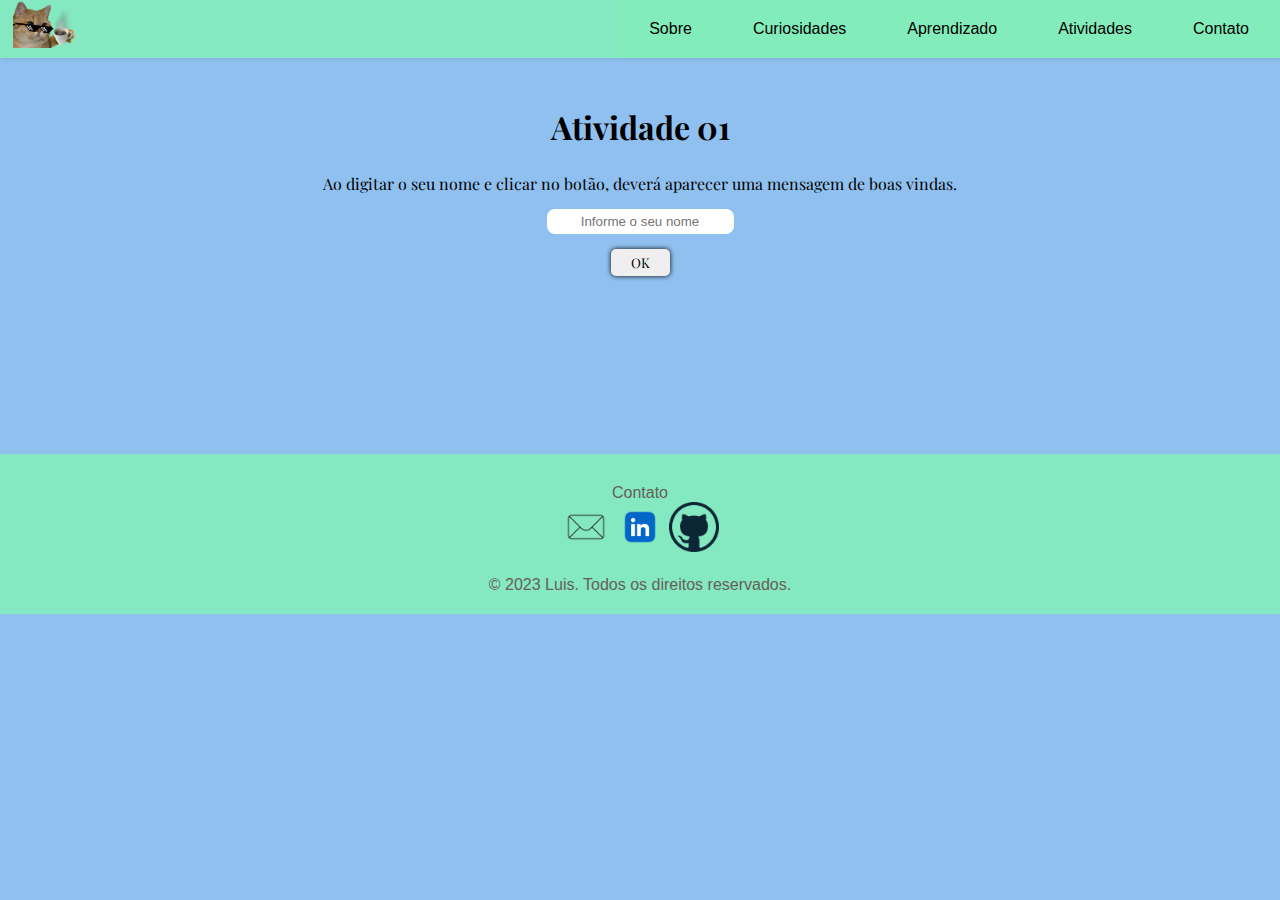
<file: atv1.html>
<!DOCTYPE html>
<html lang="pt-br">

<head>
    <meta charset="UTF-8">
    <meta name="viewport" content="width=device-width, initial-scale=1.0">
    <link rel="icon" href="./IMG/gato.png">
    <link rel="stylesheet" href="./CSS/style.css">

    <title> Portfólio - Luis </title>
</head>

<body>
    <header class="header">
        <a href="./index.html"><img class="logo" src="./IMG/pngegg.png" alt="gato tomando café"> </a>
        <input class="menu-btn" type="checkbox" id="menu-btn" />
        <label class="menu-icon" for="menu-btn"><span class="navicon"></span></label>
        <ul class="menu">
            <li><a href="./index.html#sobre">Sobre</a></li>
            <li><a href="./index.html#curiosidades">Curiosidades</a></li>
            <li><a href="./index.html#aprendizado">Aprendizado</a></li>
            <li><a href="./atvs.html">Atividades</a></li>
            <li><a href="#contato">Contato</a></li>
        </ul>
    </header>
    <main>
        <div class="content2">
            <h1 id="sobre">Atividade 01</h1>

            <p class="atv1">Ao digitar o seu nome e clicar no botão, deverá aparecer uma mensagem de boas vindas.</p>


            <div class="form"><input type="text" placeholder="Informe o seu nome" id="input-nome">
                <button onclick="mostraNome()">OK</button>
            </div>
        </div>

        <p id="span-nome"></p>

    </main>



    <footer>
        <div class="footer-content">

            <ul class="footer-links">
                <section id="contato">
                    <li>Contato</li>
                    <a href="mailto:luis.ferreira176@etec.sp.gov.br">
                        <img src="./IMG/email-and-mail-icon-black-free-png.png">
                    </a>
                    <a target="_blank" href="https://www.linkedin.com/in/luishferreira23/">
                        <img src="./IMG/linkedin-logo-linkedin-icon-transparent-free-png.png"
                            alt="Logo da plataforma Linkedin">
                    </a>
                    <a target="_blank" href="https://github.com/hexcharlie">
                        <img src="./IMG/github-512.png" alt="Logo da plataforma Github">
                    </a>
            </ul>
            </section>
            <p>&copy; 2023 Luis. Todos os direitos reservados.</p>
        </div>
    </footer>
    <script>
        function mostraNome() {
            const nome = document.getElementById('input-nome').value;
            const span = document.getElementById('span-nome');

            span.innerText = `Seja bem vinde, ${nome}`;
        }
    </script>
</body>

</html>
</file>
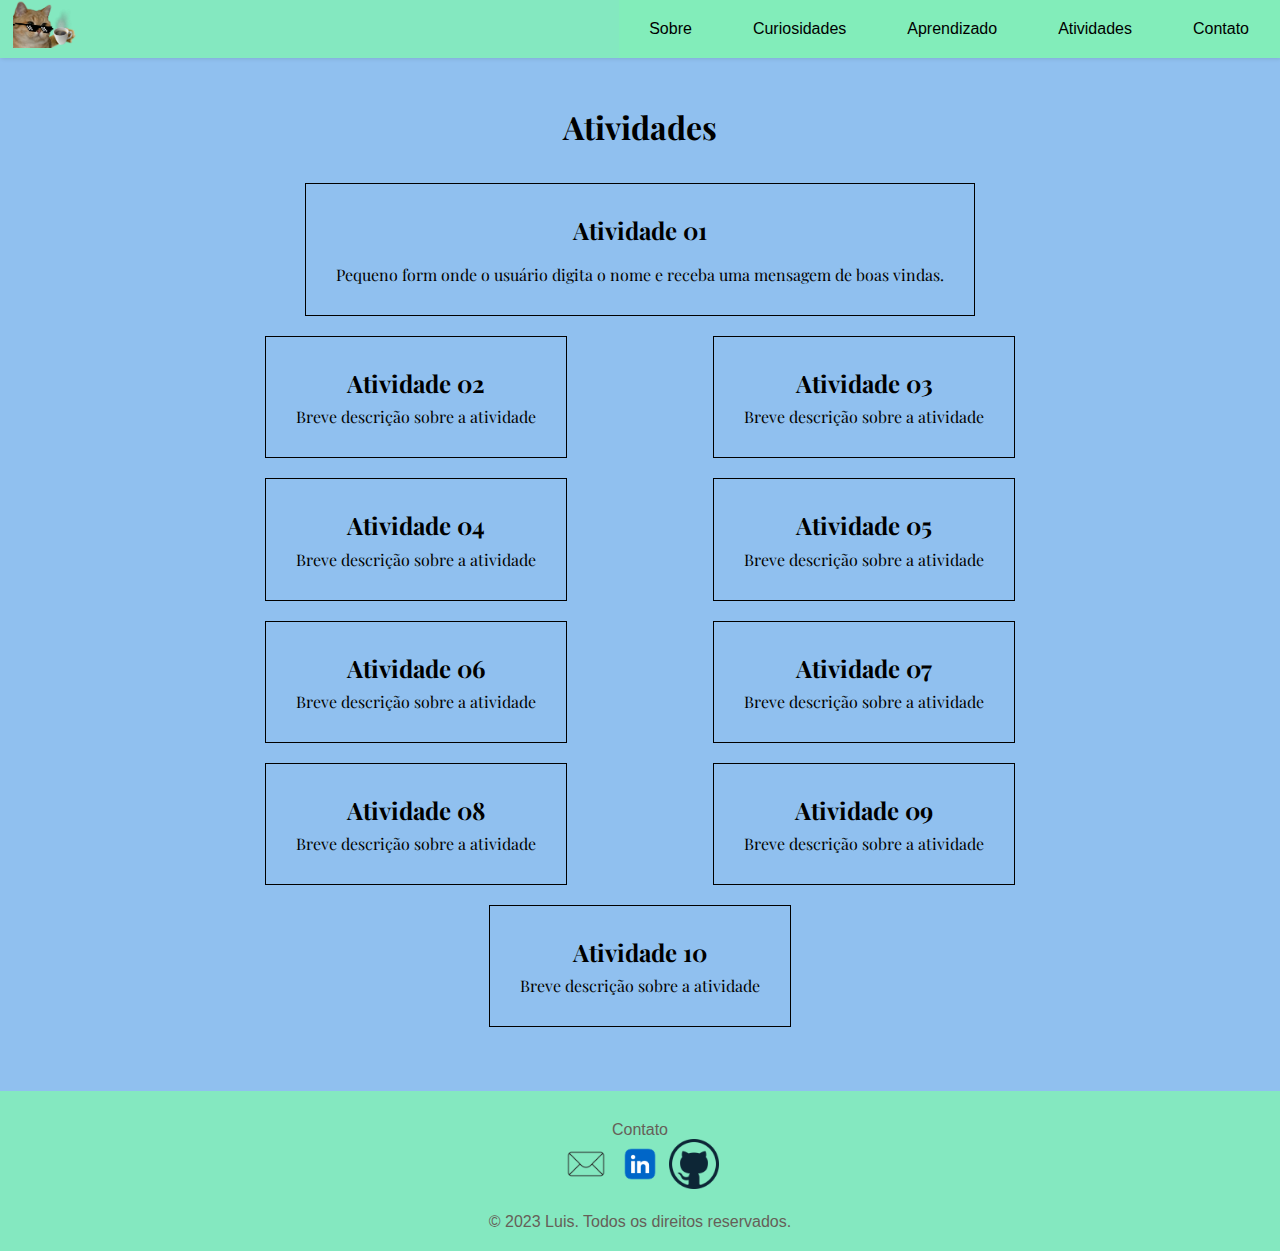
<file: atvs.html>
<!DOCTYPE html>
<html lang="pt-br">

<head>
  <meta charset="UTF-8">
  <meta name="viewport" content="width=device-width, initial-scale=1.0">
  <link rel="icon" href="./IMG/gato.png">
  <link rel="stylesheet" href="./CSS/style.css">
  <title> Portfólio - Luis </title>
</head>

<body>
  <header class="header">
    <a href="./index.html"><img class="logo" src="./IMG/pngegg.png" alt="gato tomando café"> </a>
    <input class="menu-btn" type="checkbox" id="menu-btn" />
    <label class="menu-icon" for="menu-btn"><span class="navicon"></span></label>
    <ul class="menu">
      <li><a href="./index.html">Sobre</a></li>
      <li><a href="./index.html#curiosidades">Curiosidades</a></li>
      <li><a href="./index.html#aprendizado">Aprendizado</a></li>
      <li><a href="./atvs.html">Atividades</a></li>
      <li><a href="#contato">Contato</a></li>
    </ul>
  </header>
  <main>
    <div class="content">
      <h1>Atividades</h1>

      <div class="atividades">
        <a href="./atv1.html">
          <div class="cards-atividades">
            <h2>Atividade 01</h2>
            <p>Pequeno form onde o usuário digita o nome e receba uma mensagem de boas vindas.</p>
          </div>
        </a>
        <div class="cards-atividades">
          <h2>Atividade 02</a></h2>
          <p>Breve descrição sobre a atividade</p>
        </div>
        <div class="cards-atividades">
          <h2>Atividade 03</h2>
          <p>Breve descrição sobre a atividade</p>
        </div>
        <div class="cards-atividades">
          <h2>Atividade 04</h2>
          <p>Breve descrição sobre a atividade</p>
        </div>
        <div class="cards-atividades">
          <h2>Atividade 05</h2>
          <p>Breve descrição sobre a atividade</p>
        </div>
        <div class="cards-atividades">
          <h2>Atividade 06</h2>
          <p>Breve descrição sobre a atividade</p>
        </div>
        <div class="cards-atividades">
          <h2>Atividade 07</h2>
          <p>Breve descrição sobre a atividade</p>
        </div>
        <div class="cards-atividades">
          <h2>Atividade 08</h2>
          <p>Breve descrição sobre a atividade</p>
        </div>
        <div class="cards-atividades">
          <h2>Atividade 09</h2>
          <p>Breve descrição sobre a atividade</p>
        </div>
        <div class="cards-atividades">
          <h2>Atividade 10</h2>
          <p>Breve descrição sobre a atividade</p>
        </div>
      </div>

    </div>
  </main>



  <footer>
    <div class="footer-content">

      <ul class="footer-links">
        <section id="contato">
          <li>Contato</li>
          <a href="mailto:luis.ferreira176@etec.sp.gov.br">
            <img src="./IMG/email-and-mail-icon-black-free-png.png">
          </a>
          <a target="_blank" href="https://www.linkedin.com/in/luishferreira23/">
            <img src="./IMG/linkedin-logo-linkedin-icon-transparent-free-png.png" alt="Logo da plataforma Linkedin">
          </a>
          <a target="_blank" href="https://github.com/hexcharlie">
            <img src="./IMG/github-512.png" alt="Logo da plataforma Github">
          </a>
      </ul>
      </section>
      <p>&copy; 2023 Luis. Todos os direitos reservados.</p>
    </div>
  </footer>
</body>

</html>
</file>
<file: CSS/style.css>
@import url('https://fonts.googleapis.com/css2?family=Playfair+Display:wght@700&display=swap');
@import url('https://fonts.googleapis.com/css2?family=Playfair+Display:wght@700&family=Shadows+Into+Light&family=Ubuntu:wght@300&display=swap');

* {
  margin: 0;
  padding: 0;
  border: 0;
}

body {
  margin: 0;
  font-family: Arial, Helvetica, sans-serif;
  background-color: #82b8ede3;
}

.header {
  background-color: #82edb9e3;
  box-shadow: 1px 1px 4px 0 rgba(0, 0, 0, .1);
  position: absolute;
  width: 100%;
  z-index: 3;
}

.header ul {
  margin: 0;
  padding: 0;
  list-style: none;
  overflow: hidden;
  background-color: #82edb9e3;
}

.header li a {
  display: block;
  padding: 20px 20px;
  border-right: 1px solid #82edb9e3;
  text-decoration: none;
}

.header li a:hover,
.header .menu-btn:hover {
  background-color: #9282ede3;
  color: #000;
  padding: 10px 25px;
  transition: .7s;
  cursor: pointer;
}

.header .logo {
  display: block;
  float: left;
  width: 5%;
  height: 5%;
  padding-left: 1%;
}


.header .menu {
  clear: both;
  max-height: 0;
  transition: max-height .2s ease-out;
}


.header .menu-icon {
  cursor: pointer;
  display: inline-block;
  padding: 28px 20px;
  position: relative;
  user-select: none;
}

.header .menu-icon .navicon {
  background: #333;
  display: block;
  height: 2px;
  position: relative;
  transition: background .2s ease-out;
  width: 18px;
}

.header .menu-icon .navicon:before,
.header .menu-icon .navicon:after {
  background: #333;
  content: '';
  display: block;
  height: 100%;
  position: absolute;
  transition: all .2s ease-out;
  width: 100%;
}

.header .menu-icon .navicon:before {
  top: 5px;
}

.header .menu-icon .navicon:after {
  top: -5px;
}


.header .menu-btn {
  display: none;
}

.header .menu-btn:checked~.menu {
  max-height: 240px;
}

.header .menu-btn:checked~.menu-icon .navicon {
  background: transparent;
}

.header .menu-btn:checked~.menu-icon .navicon:before {
  transform: rotate(-45deg);
}

.header .menu-btn:checked~.menu-icon .navicon:after {
  transform: rotate(45deg);
}

.header .menu-btn:checked~.menu-icon:not(.steps) .navicon:before,
.header .menu-btn:checked~.menu-icon:not(.steps) .navicon:after {
  top: 0;
}


@media (min-width: 48em) {
  .header li {
    float: left;
  }

  .header li a {
    padding: 20px 30px;
  }

  .header .menu {
    clear: none;
    float: right;
    max-height: none;
  }

  .header .menu-icon {
    display: none;
  }
}

.fperfil {
  width: 320px;
  height: 420px;
  margin: 15px;
  margin-left: 8%;
  margin-bottom: 5%;
  margin-top: 5%;
}

.informacoes {
  display: flex;
  list-style: none;
  gap: 15;
}

h1 {
  font-family: 'Playfair Display', serif;
  text-align: center;
  margin: 25px;
}

h2 {
  margin-bottom: 3%;
}

.texto {
  text-align: justify;
  margin-top: 70px;
  margin-left: 45px;
  font-family: Arial, Helvetica, sans-serif;
}

.sm {
  font-family: 'Playfair Display', serif;
  text-align: left;
  margin-top: 10px;
  margin-left: 5px;
}

.cu {
  font-family: 'Playfair Display', serif;
  text-align: left;
  margin-top: 15px;
  margin-left: 5px;
}

.cus {
  margin-top: 20px;
  margin-bottom: 20px;
  font-family: Arial, Helvetica, sans-serif
}

.cord1 {
  border: 1px solid white;
  border-radius: 10px;
  height: 25px;
  text-align: center;
  justify-content: center;
  display: flex;
  align-items: center;
  margin: 10px 25px 0;
  background-image: linear-gradient(90deg, #9c9efde3, #9cf7fde3);
  color: black;
  cursor: pointer;
}

.cord2 {
  display: none;
  padding: 10px;
  text-align: center;
  justify-content: center;
  margin: 10px 25px 0;
  font-family: Arial, Helvetica, sans-serif;
  animation: slideDown 1s ease-in;
}

@keyframes slideDown {
  from {
    opacity: 0;
    max-height: 0;
  }

  to {
    opacity: 1;
    max-height: 200px;
  }
}

.oq {
  font-family: 'Playfair Display', serif;
  text-align: left;
  margin-top: 15px;
  margin-left: 5px;
  margin-bottom: 15px;
}

.logos {
  display: inline-block;
  align-items: center;
  margin-left: 20%;
  margin-top: 20px;
  margin-bottom: 20px;
}

a {
  text-decoration: none;
  color: rgb(102, 95, 88);
}


footer {
  align-items: end;
  background-color: #82edb9e3;
  color: rgb(102, 95, 88);
  padding: 20px 0;
}

.footer-content {
  display: flex;
  flex-direction: column;
  align-items: center;
  text-align: center;
  gap: 20px;
}

.footer-links {
  list-style: none;
  padding: 0;
  margin-top: 10px;
  display: flex;
  flex-direction: row;
  align-items: center;
  justify-content: center;
  gap: 10px;
}

.footer-links a img {
  width: 50px;
  height: auto;
  position: relative;
}

.footer-links a:hover {
  color: #fd9ce1e3;
}

.atividades {
  font-family: 'Playfair Display', serif;
  display: flex;
  justify-content: space-around;
  justify-content: last baseline;
  flex-wrap: wrap;
  align-items: center;
}

.cards-atividades {
  font-family: 'Playfair Display', serif;
  border: 1px solid #000;
  text-align: center;
  justify-content: center;
  padding: 30px;
  cursor: pointer;
  margin: 10px 0;
}

.cards-atividades:hover {
  background-color: #df7192;
  color: #000000;
  transition: .5s;
}

a {
  text-decoration: none;
  color: #000;
}

.content {
  font-family: 'Playfair Display', serif;
  margin-bottom: 6%;

}

.content2 {
  font-family: 'Playfair Display', serif;
  margin-bottom: 16%;
}

main {
  padding-top: 80px;
  margin-left: 15%;
  margin-right: 15%;
}

button {
  font-family: 'Playfair Display', serif;
  padding: 5px 20px;
  border-radius: 5px;
  box-shadow: 0 0 5px #000;
  cursor: pointer;
  margin: 15px 0;
}

.form {
  display: flex;
  flex-direction: column;
  justify-content: center;
  align-items: center;
  margin: 15px 0;
}

.atv1 {
  text-align: center;
}

input {
  text-align: center;
  padding: 5px;
  border-radius: 8px;
}

#span-nome {
  text-align: center;
  font-size: 1.5em;
  font-weight: bold;
  padding: 10px;
}

@media screen and (max-width: 768px) {

  header img {
    display: none;

  }

  main div img {
    width: 90%;
    height: auto;
    margin: auto;
    margin-bottom: 5%;
  }

  .informacoes {
    flex-direction: column;
    text-align: center;
    gap: 10px;
  }

  h1 {
    margin: 15px;
  }

  .texto {
    margin-top: 20px;
    margin-left: 15px;
    margin: 30px;
  }

  .sm {
    text-align: center;
    margin-top: 10px;
  }

  .logos {
    display: flex;
    flex-direction: row;
    align-items: center;
    height: 30px;
    width: 40px;
    margin-left: 10%;
  }

  .header .menu {
    height: 1000px;
    overflow-y: scroll;
  }
}
</file>
